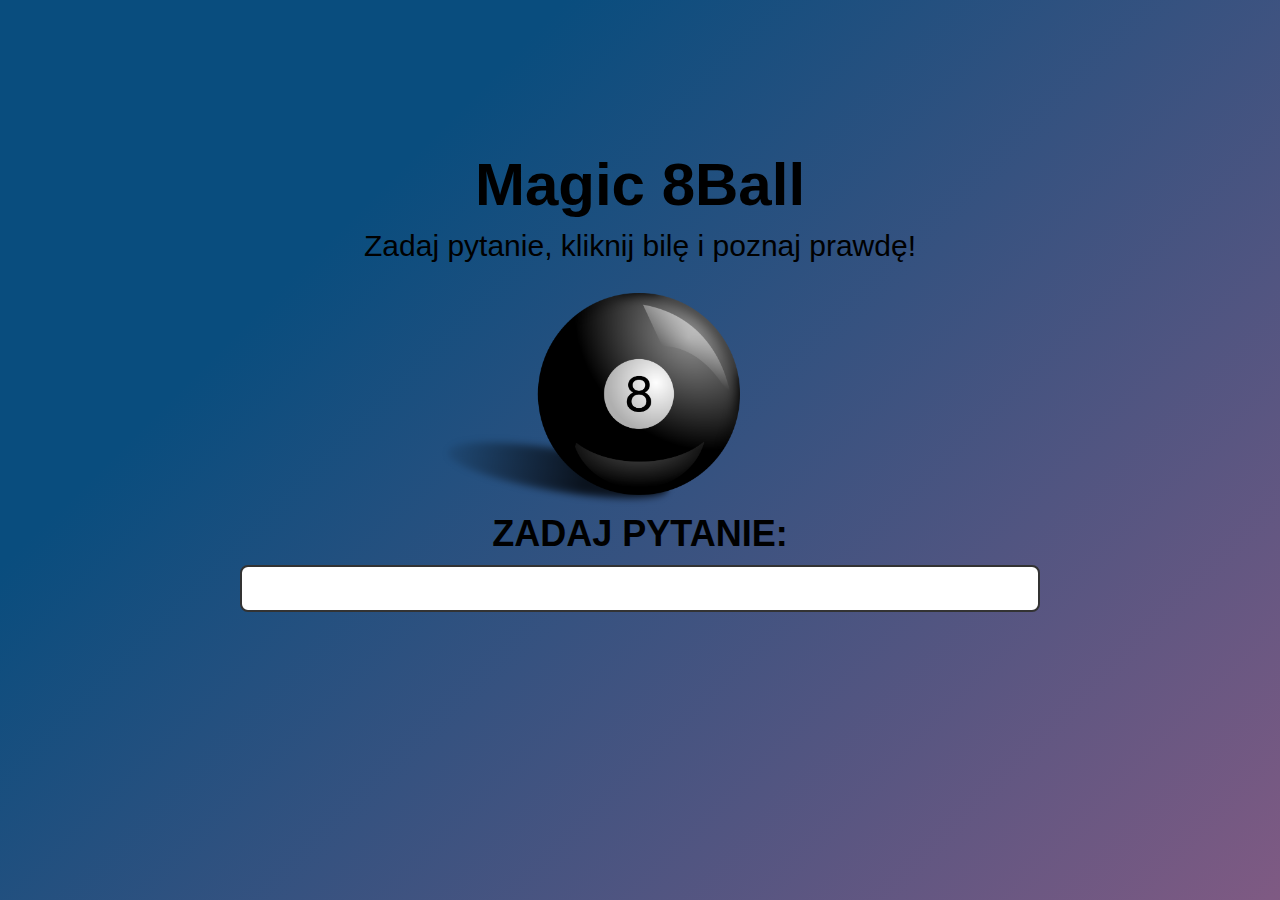
<file: 8Ball/index.html>
<!DOCTYPE html>
<html lang="en">
<head>
    <meta charset="UTF-8">
    <meta http-equiv="X-UA-Compatible" content="IE=edge">
    <meta name="viewport" content="width=device-width, initial-scale=1.0">
    <link rel="stylesheet" href="style.css">
    
    <title>8 Ball</title>
</head>
<body>
    <div class="wrapper">


            <div class="info">

                <h1>Magic 8Ball</h1>
                <p>Zadaj pytanie, kliknij bilę i poznaj prawdę!</p>
            </div>
            <div class="ball-img">
                <img src="ball-35516.png" alt="8ball">
            </div>

            <div class="question-area">
                <h2>zadaj pytanie:</h2>
                <input type="text">
                <p class="answer"></p>
                <p class="error"></p>
            </div>

    </div>
    
    <script src="script.js"></script>
</body>
</html>
</file>
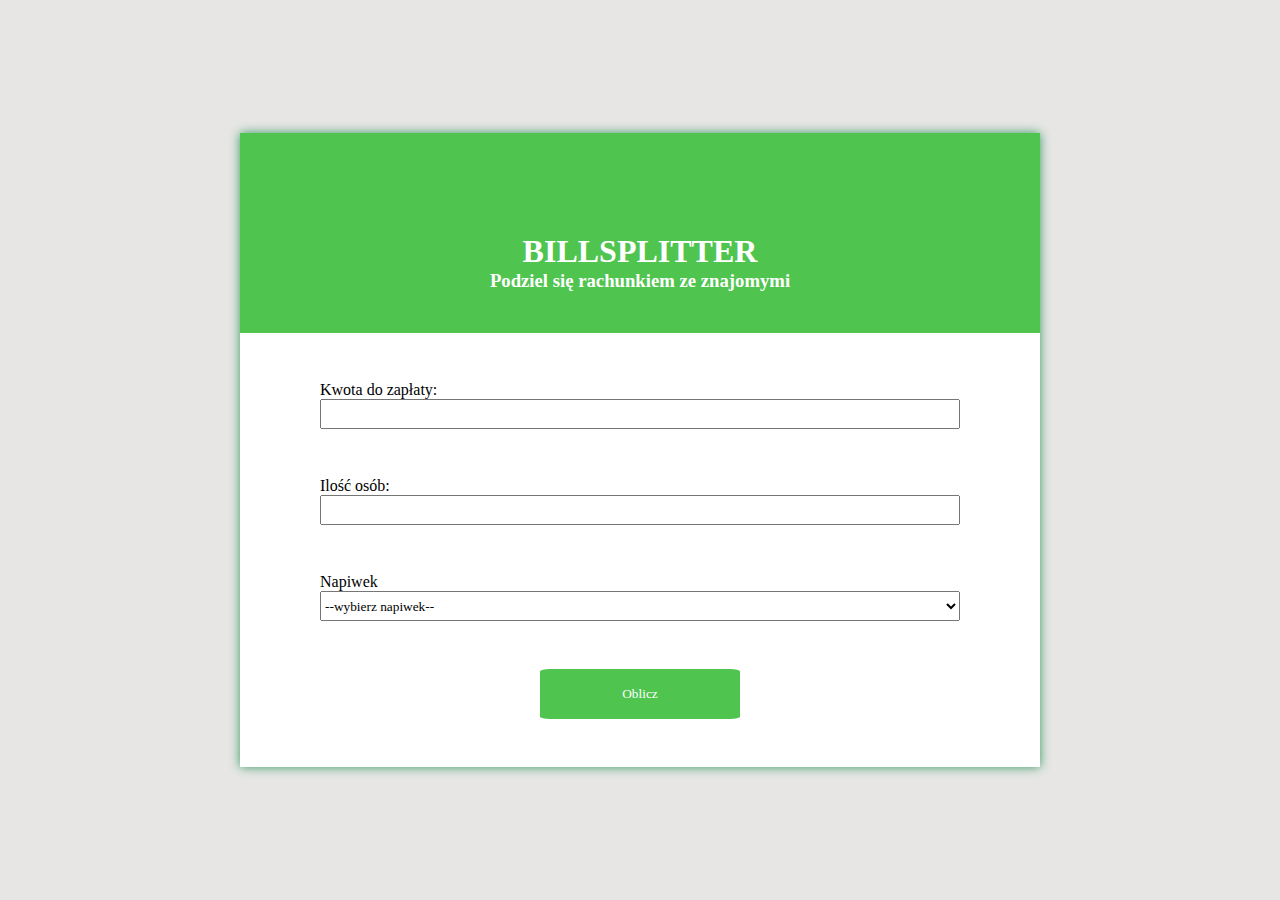
<file: billSplitter/index.html>
<!DOCTYPE html>
<html lang="en">
<head>
    <meta charset="UTF-8">
    <meta http-equiv="X-UA-Compatible" content="IE=edge">
    <meta name="viewport" content="width=device-width, initial-scale=1.0">
    <title>Billsplitter</title>
    <link rel="preconnect" href="https://fonts.googleapis.com">
    <link rel="preconnect" href="https://fonts.gstatic.com" crossorigin>
    <link href="https://fonts.googleapis.com/css2?family=Dancing+Script&family=Montserrat:wght@100&display=swap" rel="stylesheet">
    <link rel="stylesheet" href="style.css">
    
</head>
<body>
   <div class="wrapper">
    <div class="header">
    <h1>BILLSPLITTER</h1>
    <H3>Podziel się rachunkiem ze znajomymi</H3>
    </div>
    <div class="inputs">
         <p>Kwota do zapłaty:</p>
         <input type="number"class="input" id="price">
         <p>Ilość osób:</p>
         <input type="number"class="input" id="people" >
         <p>Napiwek</p>
         <select class="input" id="tip">
            <option value="0" disabled selected>--wybierz napiwek--</option>
            <option value="0.05">5%</option>
            <option value="0.1">10%</option>
            <option value="0.15">15%</option>
            <option value="0.2">20%</option>
         </select>
       
       <div class="center"><button class="btn">Oblicz</button></div>
       <div class="error">Musisz uzupełnić wszystkie pola</div>
       <div class="cost-info">Powinniście się złożyć po <span class="cost"> </span> zł! :)</div>
    </div>

   </div>


    <script src="script.js"></script>
</body>
</html>
</file>
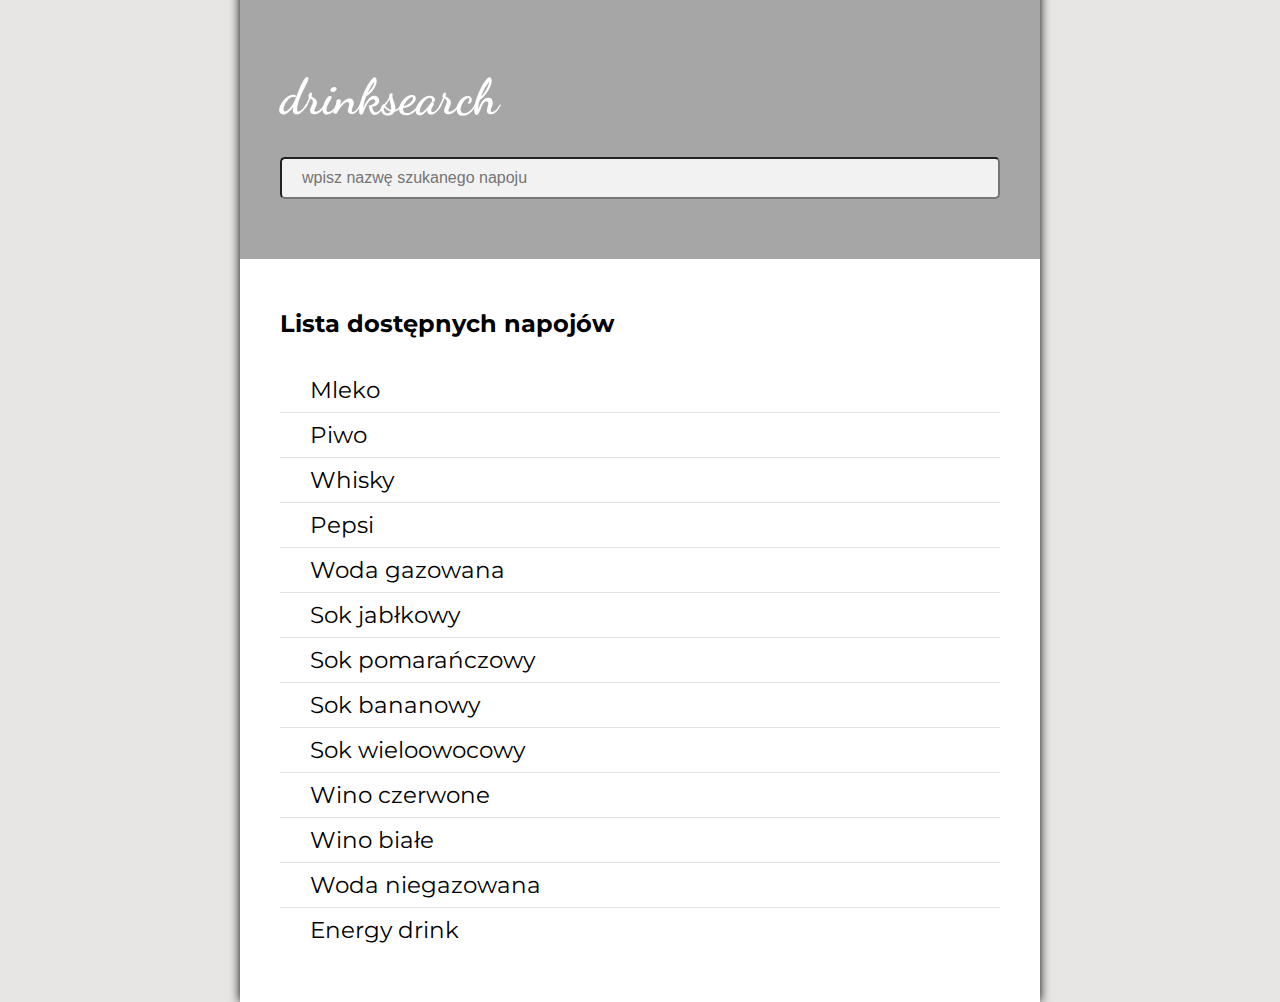
<file: listSearch/index.html>
<html lang="en">
<head>
    <meta charset="UTF-8">
    <meta http-equiv="X-UA-Compatible" content="IE=edge">
    <meta name="viewport" content="width=device-width, initial-scale=1.0">
    <title>wyszukiwarka</title>
    <link rel="preconnect" href="https://fonts.googleapis.com">
<link rel="preconnect" href="https://fonts.gstatic.com" crossorigin>
<link href="https://fonts.googleapis.com/css2?family=Dancing+Script&family=Montserrat:wght@100&display=swap" rel="stylesheet">
    <link rel="stylesheet" href="style.css">
    
    
</head>
<body>
    <div class="wrapper">
        <div class="header">
            <div class="shadow"></div>
                <h1>drinksearch</h1>
                    <input type="text" class="search" placeholder="wpisz nazwę szukanego napoju">
            </div>
        

        <div class="drink-list">
            <h2>Lista dostępnych napojów</h2>
            <ul>
                <li>Mleko</li>
                <li>Piwo</li>
                <li>Whisky</li>
                <li>Pepsi</li>
                <li>Woda gazowana</li>
                <li>Sok jabłkowy</li>
                <li>Sok pomarańczowy</li>
                <li>Sok bananowy</li>
                <li>Sok wieloowocowy</li>
                <li>Wino czerwone</li>
                <li>Wino białe</li>
                <li>Woda niegazowana</li>
                <li>Energy drink</li>
            </ul>
        </div>
    </div>

    <script src="script.js"></script>
</body>
</html>
</file>
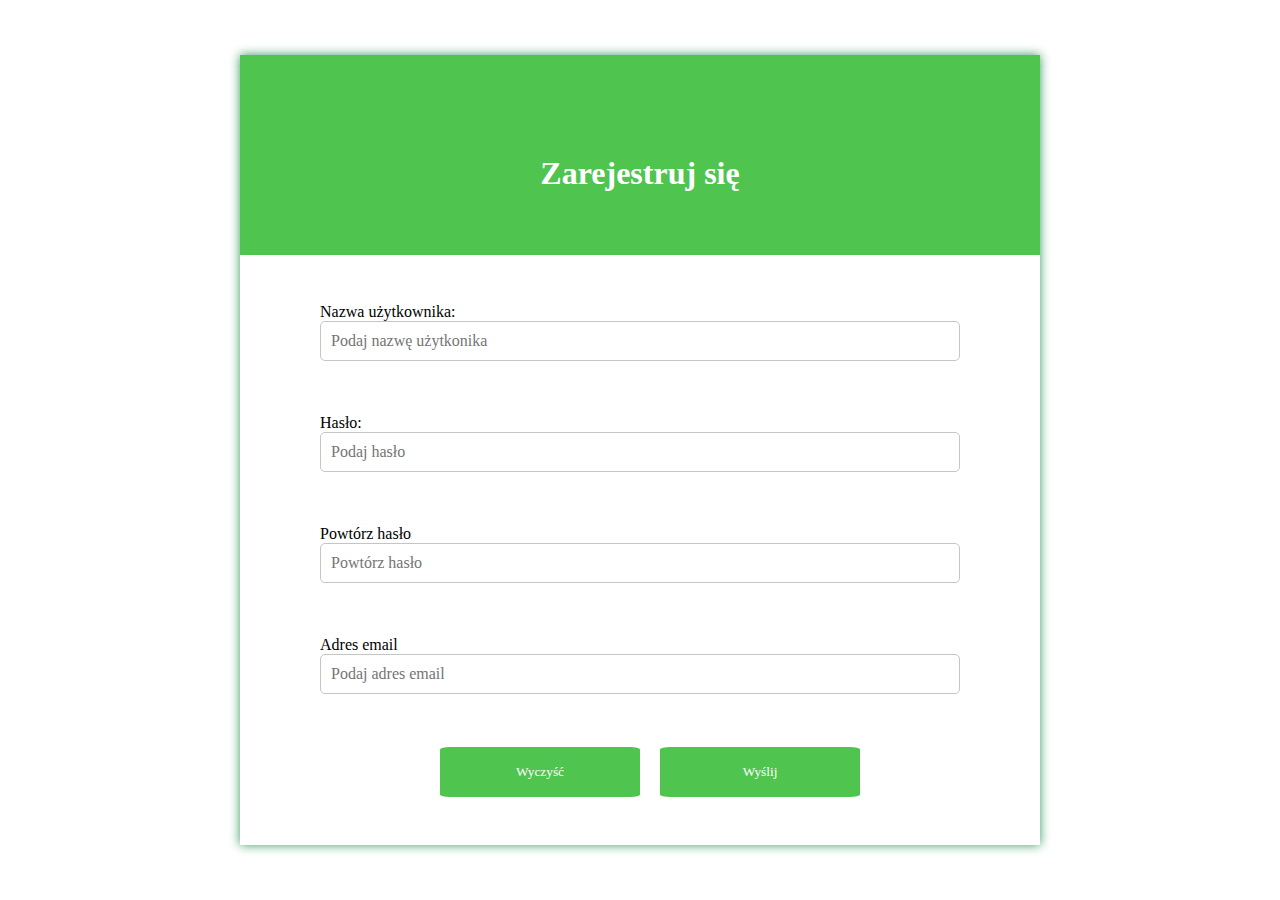
<file: registerForm2/index.html>
<!DOCTYPE html>
<html lang="en">
<head>
    <meta charset="UTF-8">
    <meta http-equiv="X-UA-Compatible" content="IE=edge">
    <meta name="viewport" content="width=device-width, initial-scale=1.0">
    <title>Register form</title>
    <link rel="stylesheet" href="style.css">
</head>
<body>
    <div class="wrapper">
        <form>
        <div class="header">
        <h1>Zarejestruj się</h1>
        </div>
        <div class="inputs">
             <p>Nazwa użytkownika:</p>
             <input type="text"class="input" id="username" placeholder="Podaj nazwę użytkonika">
             <div class="error-text"></div>
            </div>
            <div class="inputs ">
             <p>Hasło:</p>
             <input type="password"class="input" id="password" placeholder="Podaj hasło" >
             <div class="error-text"></div>
            </div>
            <div class="inputs ">
             <p>Powtórz hasło</p>
             <input type="password"class="input" id="password2" placeholder="Powtórz hasło">
             <div class="error-text"></div>
            </div>
             <div class="inputs ">
             <p>Adres email</p>
             <input type="email"class="input" id="email" placeholder="Podaj adres email">
             <div class="error-text"></div>
            </div>
           <div class="center"><button class="clearBtn">Wyczyść</button><button class="sendBtn">Wyślij</button></div>
           <div class="cost-info">Powinniście się złożyć po <span class="cost"> </span> zł! :)</div>
        <div class="popup show-popup">
            <p>Formularz został poprawnie wysłany!</p>
            <button class="close">Zamknij</button>
        </div>
        </div>
    </form>
       </div>



    <script src="script.js"></script>
</body>
</html>
</file>
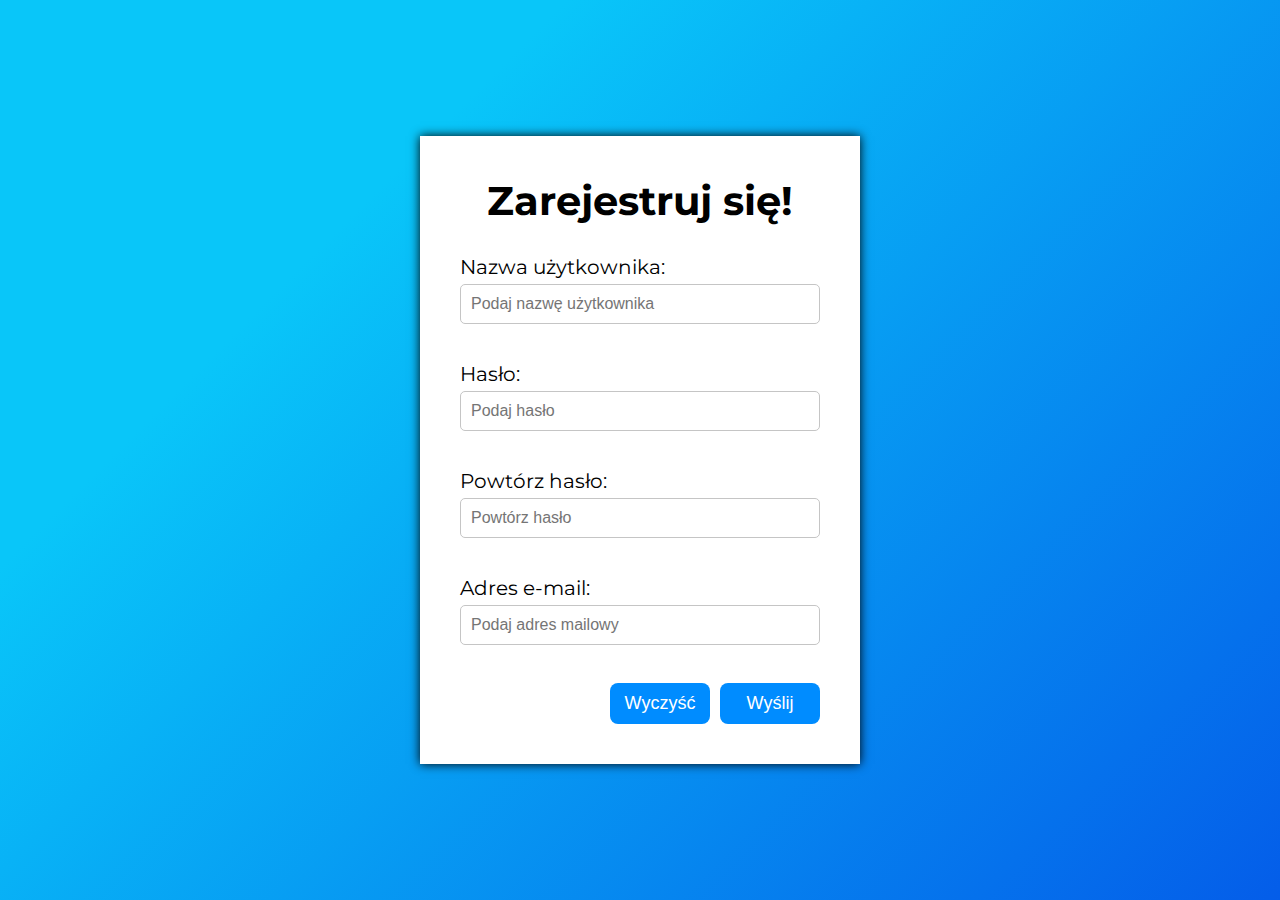
<file: registerFormWithValidation/index.html>
<!DOCTYPE html>
<html lang="pl">

<head>
    <meta charset="UTF-8">
    <meta name="viewport" content="width=device-width, initial-scale=1.0">
    <title>Walidator formularza</title>

    <link href="https://fonts.googleapis.com/css?family=Dancing+Script|Montserrat:400,700&display=swap&subset=latin-ext"
        rel="stylesheet">
    <link rel="stylesheet" href="style.css">
</head>

<body>

    <div class="wrapper">
        <form>
            <h1>Zarejestruj się!</h1>
            <div class="form-box">
                <label for="username">Nazwa użytkownika:</label>
                <input type="text" id="username" placeholder="Podaj nazwę użytkownika">
                <p class="error-text">error</p>
            </div>
            <div class="form-box">
                <label for="password">Hasło:</label>
                <input type="password" id="password" placeholder="Podaj hasło">
                <p class="error-text">error</p>
            </div>
            <div class="form-box">
                <label for="password2">Powtórz hasło:</label>
                <input type="password" id="password2" placeholder="Powtórz hasło">
                <p class="error-text">error</p>
            </div>
            <div class="form-box">
                <label for="email">Adres e-mail:</label>
                <input type="email" id="email" placeholder="Podaj adres mailowy">
                <p class="error-text">error</p>
            </div>
            <div class="control-buttons">
                <button class="clear">Wyczyść</button>
                <button class="send">Wyślij</button>
            </div>
            <div class="popup">
                <p>Formularz został poprawnie wysłany!</p>
                <button class="close">Zamknij</button>
            </div>
        </form>
    </div>


    <script src="script.js"></script>
</body>

</html>
</file>
<file: 8Ball/style.css>
*{
    box-sizing: border-box;
    margin: 0;
    padding: 0;
}
body{
    display: flex;
    justify-content: center;
    align-items: center;
    flex-direction: column;
    min-height: 100vh;
    font-family: 'monserrat', sans-serif;
    background-image: linear-gradient(315deg, #7f5a83 0%, #094d7e 74%);

}
.wrapper{
    display: flex;
    flex-direction: column;
    width: 1000px;
    height: 600px;
   
}
.info{
    text-align: center;
    font-size: 30px;
}
.info h1{
    margin-bottom: 10px;
    font-size: 60px;
}
.ball-img{
    position: relative;
    height: 250px;
}
.ball-img img {
    position: absolute;
    top: 30px;
    left: 300px;
    width: 300px;
    cursor: pointer;
}
.question-area{
    display: flex;
    justify-content: center;
    align-items: center;
    flex-direction: column;
    font-size: 24px;
}
.question-area h2{
    margin-bottom: 10px;
    font-size: 36px;
    text-transform: uppercase;

}
.question-area input{
    padding: 10px 20px;
    width: 80%;
    font-size: 20px;
    border: 2px solid #333;
    border-radius: 8px;
}

.question-area .answer{
    margin-top: 30px;

}
.question-area .answer span{
    font-weight: bold;

}
.question-area .error{
    font-weight: bold;
    color: #3add8c;

}

.shake-animation{
    animation: shake 1s 1;
}

@keyframes shake{
    0%{
        left: 290px;
    }
    20%{
        left: 340px;

    }
    40%{
        left: 290px;
    }
    60%{
        left: 340px;
    }
    80%{
        left: 290px;
    }
    100%{
        left: 300px;
    }
}
</file>
<file: billSplitter/style.css>
*{
    box-sizing: border-box;
    margin: 0;
    padding: 0;
}
body{
    display: flex;
    justify-content: center;
    align-items: center;
    min-height: 100vh;
  

background-color: rgb(231, 230, 229);
}
.wrapper{
    width: 800px;
    background-color: white;
    box-shadow: 0 0 10px rgb(53, 153, 95);
}
.header{
    background-color: rgba(18, 175, 18, 0.74);
    min-height: 200px;
    max-height: 300px;
    color: white;
    font-weight: 300;
    font-family: tahoma;
}
h1{
    display: flex;
    align-items: center;
    justify-content: center;
    padding-top: 100px;
    
    
}
h3{
    display: flex;
    align-items: center;
    justify-content: center;
}
p{
    font-family: 'Tahoma', cursive;
    padding-left: 10%;
    padding-top: 6%;
}
.input{
    font-family: 'Tahoma', cursive;
    margin-left: 10%;
    margin-right: 10%;
    width: 80%;
    min-height: 30px;
}
.btn{
    background-color: rgba(18, 175, 18, 0.74);
    min-width: 200px;
    min-height: 50px;
    border-radius: 5%;
    border-style: none;
    color: white;
    font-family: 'Tahoma', cursive;
    margin: auto;
    transition: background-color .3s;


}
.btn:hover{
    background-color:rgba(47, 230, 47, 0.74) ;
}
.inputs{
    width: 100%;
    height: 100%;

    align-items: center;
    justify-content: center;
}
.center{
    text-align: center;
    padding-top: 6%;
    padding-bottom: 6%;
}
.cost-info{
   padding-bottom: 20px;
   text-align: center;
    display: none;
    font-family: tahoma;
}
.cost{
    font-weight: bold;
}

.error{
font-size: 18px;
color: rgb(199, 63, 29);
text-align: center;
display: none;
font-family: tahoma;
}
</file>
<file: listSearch/style.css>
*{
    box-sizing: border-box;
    margin: 0;
    padding: 0;
}
body{
    display: flex;
    justify-content: center;
    align-items: center;
    min-height: 100vh;
  
font-family: 'Montserrat', sans-serif;
background-color: rgb(231, 230, 229);
}
.wrapper{
    width: 800px;
    background-color: white;
    box-shadow: 0 0 10px black;


}
.header{
    display: flex;
    justify-content: flex-end;
    align-items: flex-start;
    flex-direction: column;
    position: relative;
    height: 360px;
    padding: 20px 40px;
    font-family: 'Dancing Script', cursive;
    background-image: url('https://cdn.pixabay.com/photo/2018/06/03/14/32/pistachios-3450670_960_720.jpg');
    background-size: cover;
    background-position: center;
    z-index: 0;

}
.shadow{
    position: absolute;
    top: 0;
    left: 0;
    width: 100%;
    height: 100%;
    background-color: rgb(0,0,0,.35);
    z-index: -1;
}
h1{
    margin-bottom: 30px;
    color: white;
    font-size: 50px;
}
.search{
    padding: 10px 20px;
    margin-bottom: 40px;
    width: 100%;
    font-size:16px;
    border-radius: 5px;
    background-color: rgba(255, 255, 255,.85);
}
.drink-list{
    padding: 20px 40px;
}
h2{
    padding: 30px 0
}
ul{
    padding-bottom:30px;
    font-size: 23px;
    list-style: none;
}
li{
    padding: 8px 30px;
    border-bottom: 1px solid rgb(226,226,226);
}
li:last-child{
    padding: 8px 30px;
    border-bottom: 0;
}
</file>
<file: registerForm2/style.css>
*{
    box-sizing: border-box;
    margin: 0;
    padding: 0;
}
body{
    display: flex;
    justify-content: center;
    align-items: center;
    min-height: 100vh;
    background-image: url('https://cdn.pixabay.com/photo/2016/09/13/19/31/texture-1668079_960_720.jpg');
    background-repeat: no-repeat;
    background-size: cover;
    

}
.wrapper{
    width: 800px;
    background-color: white;
    box-shadow: 0 0 10px rgb(53, 153, 95);
}
.header{
    background-color: rgba(18, 175, 18, 0.74);
    min-height: 200px;
    max-height: 300px;
    color: white;
    font-weight: 300;
    font-family: tahoma;
}
h1{
    display: flex;
    align-items: center;
    justify-content: center;
    padding-top: 100px;
    
    
}
h3{
    display: flex;
    align-items: center;
    justify-content: center;
}
p{
    font-family: 'Tahoma', cursive;
    padding-left: 10%;
    padding-top: 6%;
}
.input{
    font-family: 'Tahoma', cursive;
    margin-left: 10%;
    margin-right: 10%;
    width: 80%;
    min-height: 30px;
    border-color: rgba(163, 159, 159, 0.295);
}
.sendBtn{
    background-color: rgba(18, 175, 18, 0.74);
    min-width: 200px;
    min-height: 50px;
    border-radius: 5%;
    border-style: none;
    color: white;
    font-family: 'Tahoma', cursive;
    margin: auto;
    transition: background-color .3s;
    margin-left: 20px;


}
.clearBtn{
    background-color: rgba(18, 175, 18, 0.74);
    min-width: 200px;
    min-height: 50px;
    border-radius: 5%;
    border-style: none;
    color: white;
    font-family: 'Tahoma', cursive;
    margin: auto;
    transition: background-color .3s;
    margin-left: 20px;


}
.sendBtn:hover{
    background-color:rgba(47, 230, 47, 0.74) ;
}
.clearBtn:hover{
    background-color:rgba(47, 230, 47, 0.74) ;
}
.inputs{
    width: 100%;
    height: 100%;

    align-items: center;
    justify-content: center;
}
.center{
    text-align: center;
    padding-top: 6%;
    padding-bottom: 6%;
}
.cost-info{
   padding-bottom: 20px;
   text-align: center;
    display: none;
    font-family: tahoma;
}
.cost{
    font-weight: bold;
}



.popup{
    display: none;
    justify-content: center;
    align-items: center;
    flex-direction: column;
    position: absolute;
    top: -300px;
    left: 50%;
    transform: translate(-50%, -50%);
    width: 600px;
    height: 200px;
    background-color: whitesmoke;
    border-radius: 8px;
    border: 2px solid black;
    transition: top .5s;
}
.popup p{
font-size: 28px;
}
.close{
    background-color: rgba(18, 175, 18, 0.74);
    min-width: 200px;
    min-height: 50px;
    border-radius: 5%;
    border-style: none;
    color: white;
    font-family: 'Tahoma', cursive;
    margin: auto;
    transition: background-color .3s;
    text-align: center;
}
.show-popup{
   top: 150px; 
}



.inputs input {
    padding: 10px;
    font-size: 16px;
    border: 1px solid rgb(197, 197, 197);
    border-radius: 5px;
}

.inputs.error input {
    border: 1px solid rgb(0, 137, 250);
    background-color: rgba(0, 137, 250, .1);
}

.inputs .error-text {
    visibility: hidden;
    margin: 5px 0 0 10px;
    font-size: 14px;
    color: rgb(0, 137, 250);
}

.inputs.error .error-text {
    visibility: visible;
}
</file>
<file: registerFormWithValidation/style.css>
* {
    box-sizing: border-box;
    margin: 0;
    padding: 0;
}

body {
    display: flex;
    justify-content: center;
    align-items: center;
    min-height: 100vh;
    font-family: 'Montserrat', sans-serif;
    background-image: linear-gradient(315deg, #045de9 0%, #09c6f9 74%);
}

.wrapper {
    width: 440px;
    background-color: #fff;
    box-shadow: 0 0 10px #000;
}

form {
    padding: 40px;
    font-size: 20px;
}

h1 {
    text-align: center;
    margin-bottom: 30px;
}

.form-box {
    margin-bottom: 15px;
}

.form-box label {
    display: inline-block;
    margin-bottom: 5px;
}

.form-box input {
    width: 100%;
    padding: 10px;
    font-size: 16px;
    border: 1px solid rgb(197, 197, 197);
    border-radius: 5px;
}

.form-box.error input {
    border: 1px solid rgb(0, 137, 250);
    background-color: rgba(0, 137, 250, .1);
}

.form-box .error-text {
    visibility: hidden;
    margin: 5px 0 0 10px;
    font-size: 14px;
    color: rgb(0, 137, 250);
}

.form-box.error .error-text {
    visibility: visible;
}

.control-buttons {
    display: flex;
    justify-content: flex-end;
}

.send,
.clear,
.close {
    display: block;
    padding: 10px 0;
    margin-left: 10px;
    width: 100px;
    font-size: 18px;
    background-color: rgb(0, 140, 255);
    color: #fff;
    border: none;
    border-radius: 8px;
    cursor: pointer;
    transition: background-color .3s;
}

.send:hover,
.clear:hover,
.close:hover {
    background-color: rgb(0, 107, 194);
}

.popup {
    display: flex;
    justify-content: center;
    align-items: center;
    flex-direction: column;
    position: absolute;
    top: -300px;
    left: 50%;
    transform: translate(-50%, -50%);
    width: 600px;
    height: 200px;
    background-color: rgb(255, 255, 255);
    border-radius: 8px;
    border: 2px solid black;
    transition: top .5s;
}

.popup p {
    font-size: 28px;
}

.popup button {
    margin-top: 20px;
}

.show-popup {
    top: 150px;
}
</file>
